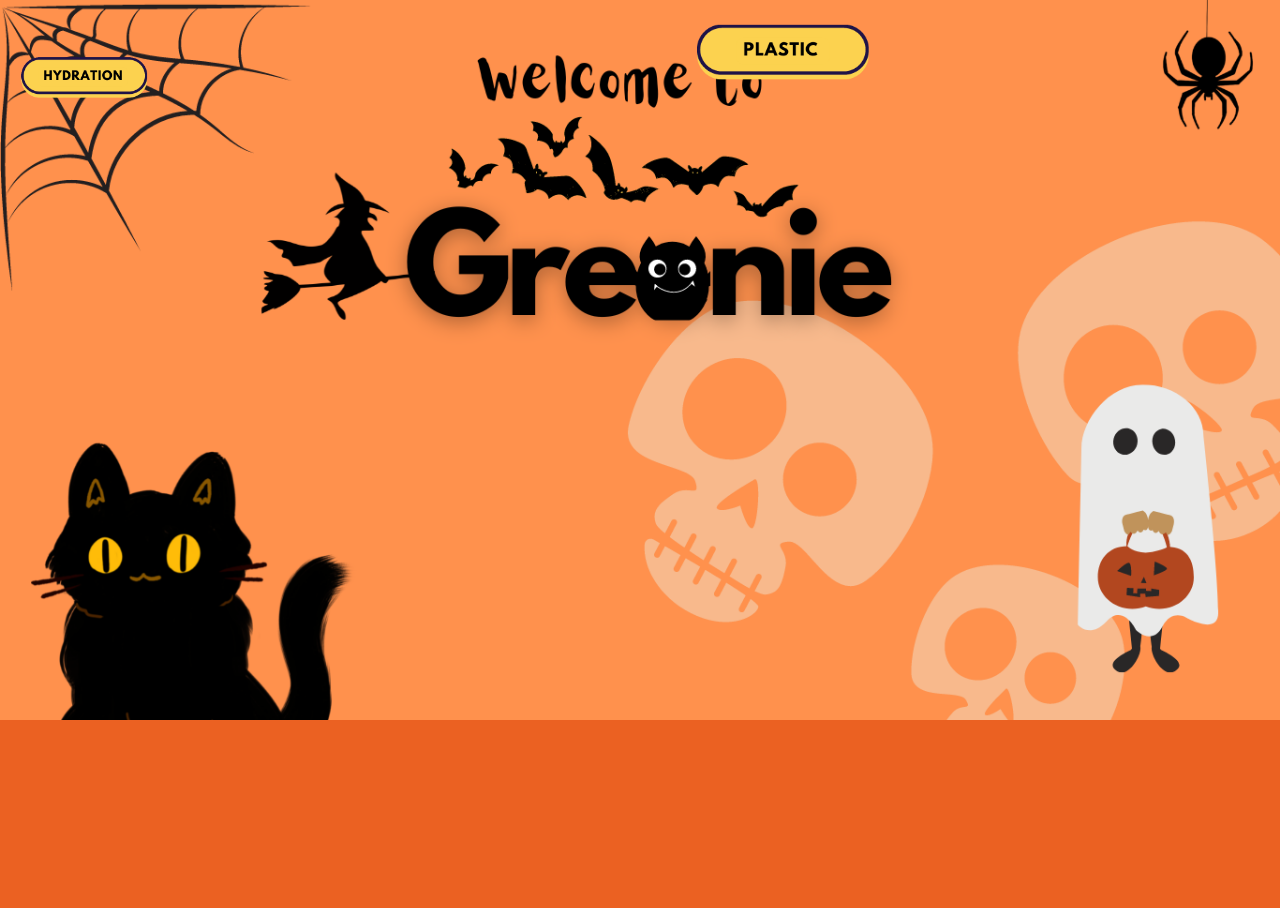
<file: index.html>
<!DOCTYPE html>
<meta charset="UTF-8">
<meta name="viewport" content="width=device-width, initial-scale=1.0">
<meta http-equiv="X-UA-Compatible" content="ie=edge">
<title>Greenie</title>
<link rel="stylesheet" href="main.css">
<head>
    <style>
        body {
        background-image: url('GREENIE.png');
        background-color: #EB6122;
        background-position: justify;
        background-repeat: no-repeat;
        background-attachment: fixed;
        background-size: 100%;

    }


    </style>
</head>

<body>

  
<img src="hydration_button.png" class="hydration" height="150" width="150"> </td>
<img src="plastic_button.png" class="plastic" height="300" width="250"</td>
 

  



<script src="index.js"></script>

</body>
    </html>
</file>
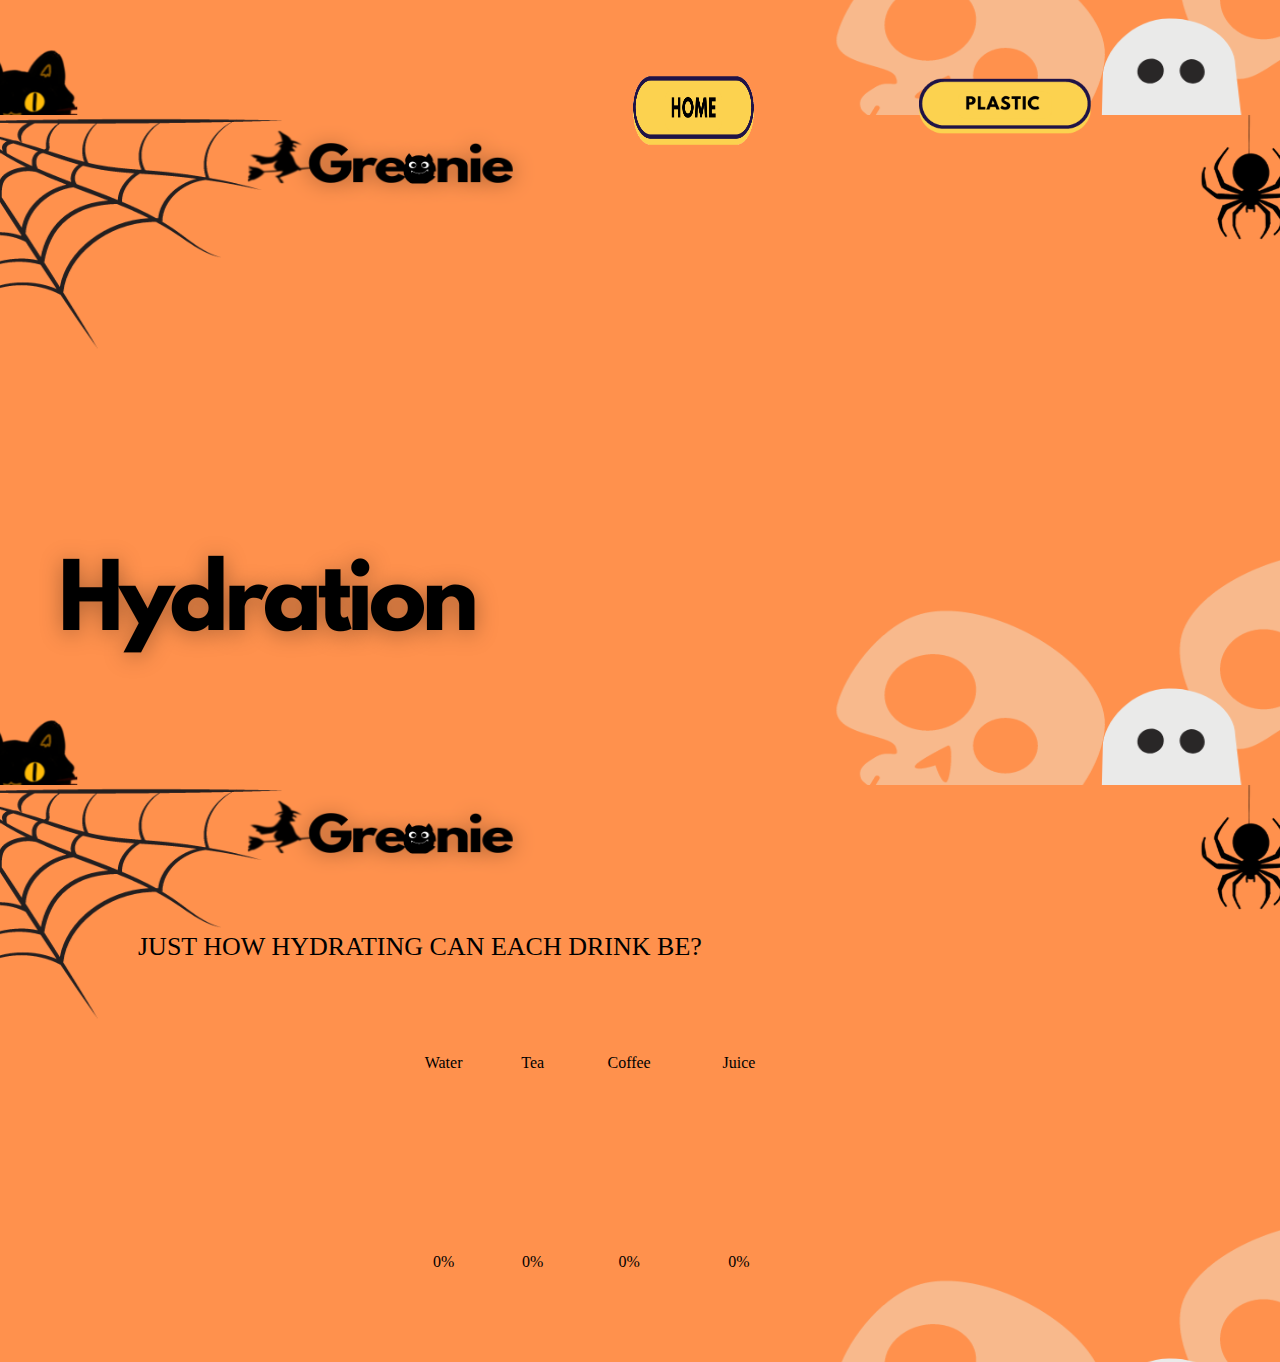
<file: hydration.html>
<!DOCTYPE html>
<meta charset="UTF-8">
<meta name="viewport" content="width=device-width, initial-scale=1.0">
<meta http-equiv="X-UA-Compatible" content="ie=edge">
<title>Greenie</title>
<link rel="stylesheet" href="main.css">
<head>
    <style>
        body {
        background-image: url('GREENIE_3.png');
        background-color: #EB6122;
        background-position: center;
        background-attachment: flex;
        background-size: 1390px 670px;

    }


    </style>
</head>

<body>

    <header>
        <table>
            <tr>
    <td> <img src="home_button.png" class="home1" height="200" width="500"> </td>
     <td> <img src="plastic_button.png" class="plastic1" height="200" width="300"> </td>
    </tr>
    </table> 
    </header>     

    <img src ="hydration_page_title.png">


    <P> JUST HOW HYDRATING CAN EACH DRINK BE? </p>


    <table> 
        <tr> 
            <td> Water </td>
            <td> Tea </td>
            <td> Coffee </td>
            <td> Juice</td>
        </tr>
        <tr> 
            <td> 0% </td>
            <td> 0% </td>
            <td> 0% </td>
            <td> 0% </td>
        </tr>
    </table>



<script src="index.js"></script>

</body>

    </html>
</file>
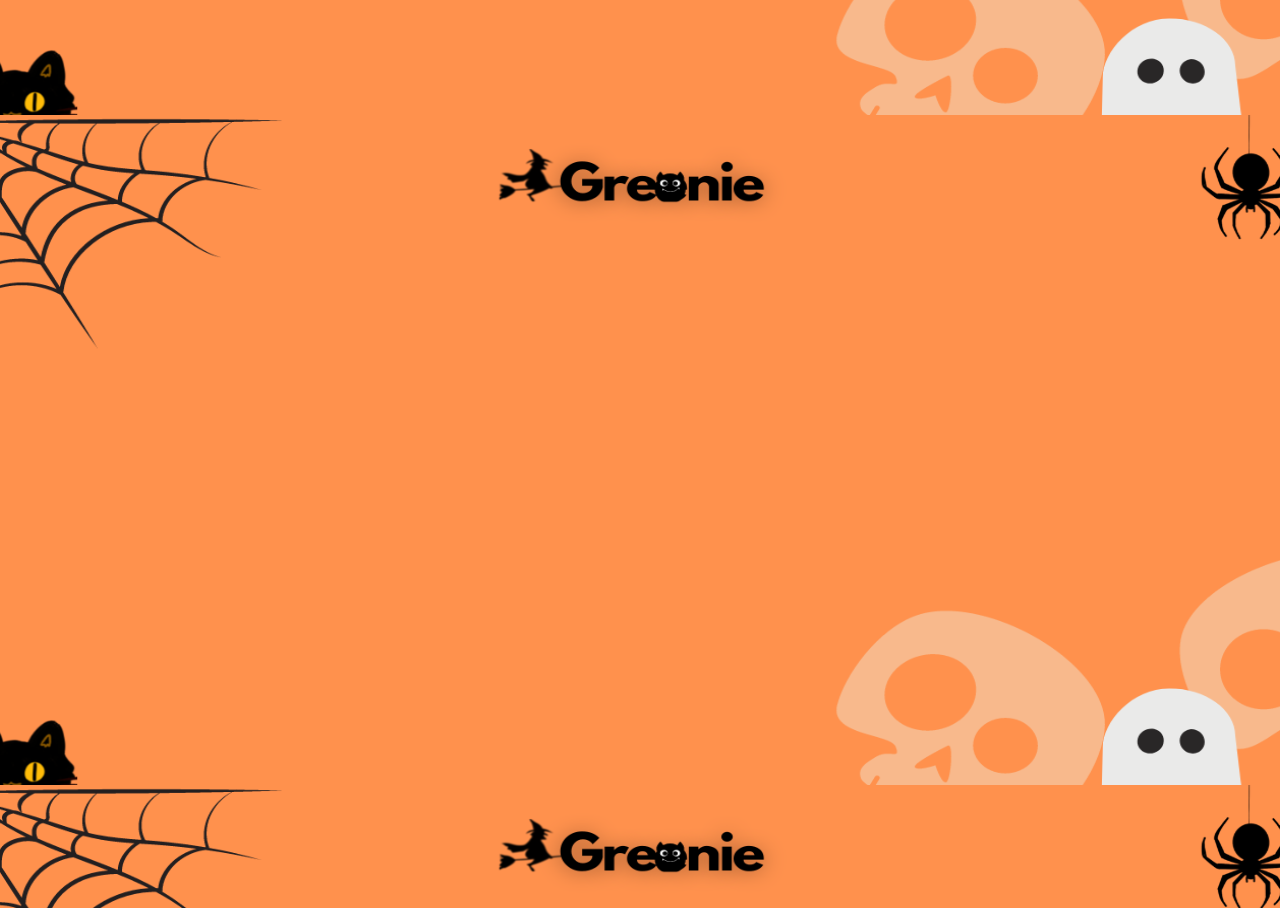
<file: plastic.html>
<!DOCTYPE html>
<meta charset="UTF-8">
<meta name="viewport" content="width=device-width, initial-scale=1.0">
<meta http-equiv="X-UA-Compatible" content="ie=edge">
<title>Greenie</title>
<link rel="stylesheet" href="main.css">
<head>
    <style>
        body {
        background-image: url('GREENIE_2.png');
        background-color: #EB6122;
        background-position: center;
        background-attachment: flex;
        background-size: 1390px 670px;

    }


    </style>
</head>

    </html>
</file>
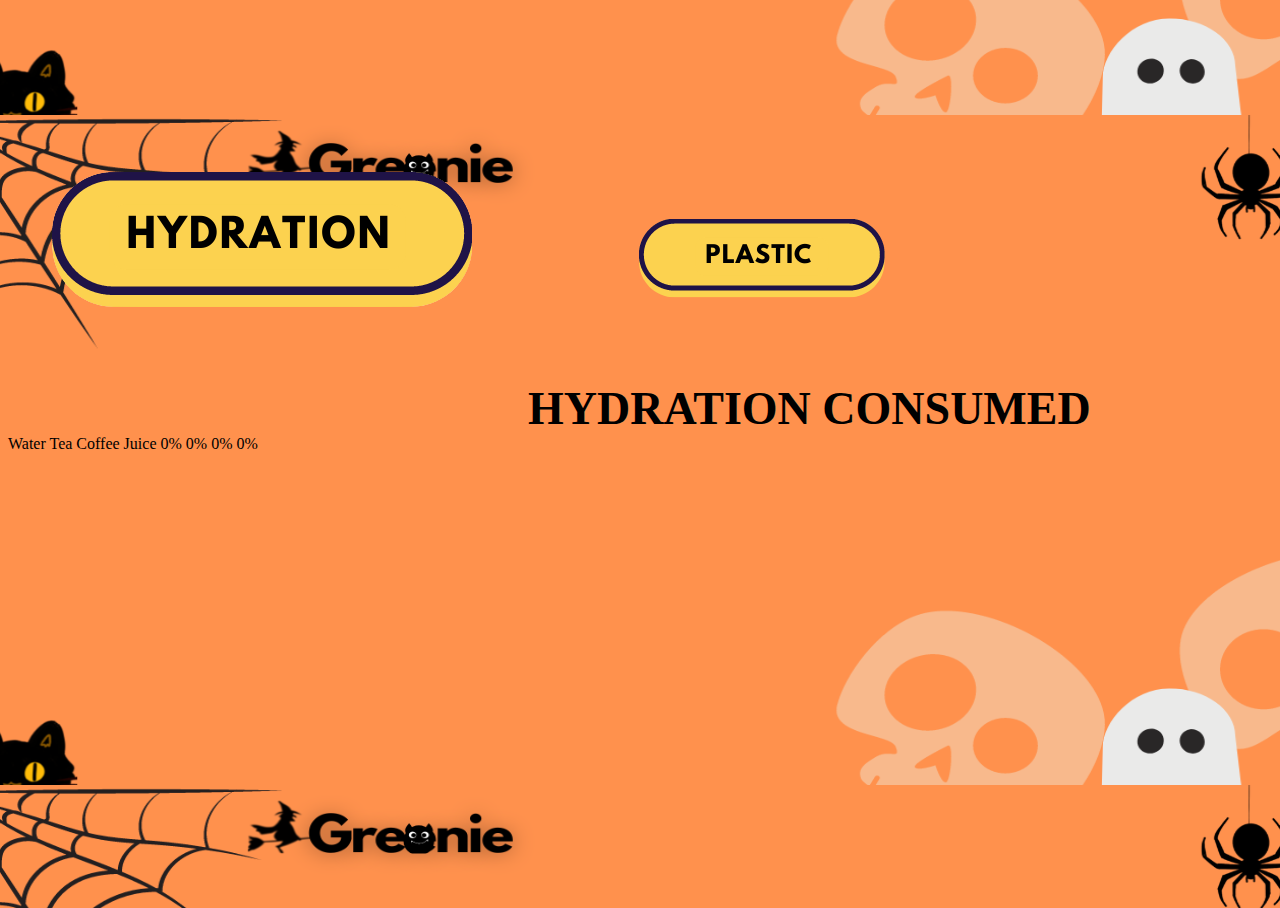
<file: why.html>
<!DOCTYPE html>
<meta charset="UTF-8">
<meta name="viewport" content="width=device-width, initial-scale=1.0">
<meta http-equiv="X-UA-Compatible" content="ie=edge">
<title>Greenie</title>
<link rel="stylesheet" href="main.css">
<head>
    <style>
        body {
        background-image: url('GREENIE_3.png');
        background-color: #EB6122;
        background-position: center;
        background-attachment: flex;
        background-size: 1390px 670px;

    }


    </style>
</head>

<body>

    <img src=hydration_button.png class="hydration3"> 
    <img src="plastic_button.png" class="plastic4">
    
    <header>
        <h2> HYDRATION CONSUMED </h2>
        </header>
    
        <table2> 
            <tr> 
                <td> Water </td>
                <td> Tea </td>
                <td> Coffee </td>
                <td> Juice</td>
            </tr>
            <tr> 
                <td> 0% </td>
                <td> 0% </td>
                <td> 0% </td>
                <td> 0% </td>
            </tr>
        </table2>



<script src="index.js"></script>

</body>


    </html>
</file>
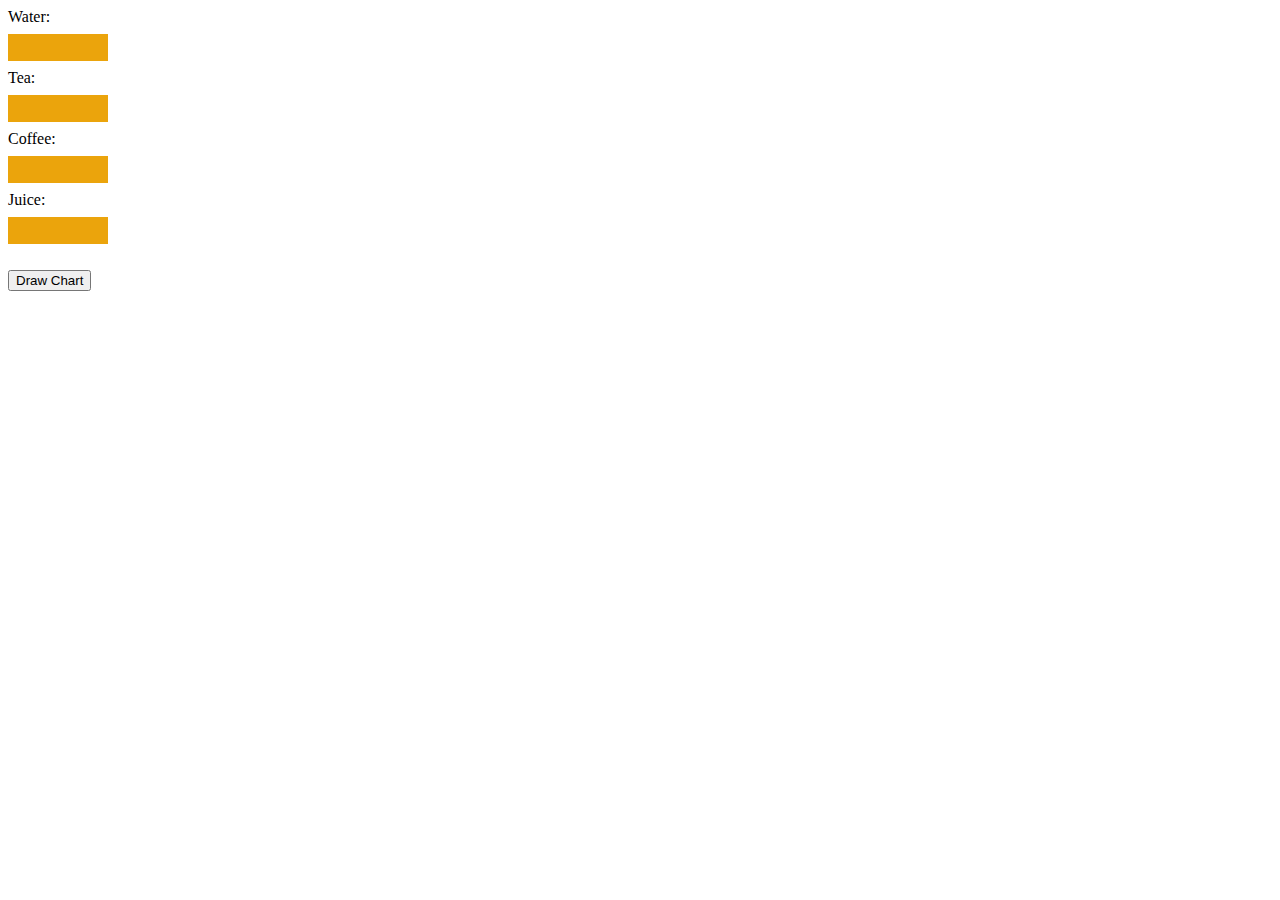
<file: charts/chartInputs.html>
<html>
  <head>
    <style> 
      input[type=number] {
        width: 100;
        padding: 6px 20px;
        margin: 8px 0;
        box-sizing: border-box;
        border: none;
        background-color: #eba40c;
        color: rgb(0, 0, 0);
      }
    </style>

    <script type="text/javascript" src="https://www.google.com/jsapi"></script>
    <script type="text/javascript">
      google.load("visualization", "1", {packages:["corechart"]});
      //google.setOnLoadCallback(drawChart(1,1,1,1));
      function drawChart(water, tea, coffee, juice) {
        var data = google.visualization.arrayToDataTable([
          ['Beverage', 'Consumption'],
          ['Water', Number(water)],
          ['Tea',   Number(tea)],
          ['Coffee',Number(coffee)],
          ['Juice', Number(juice)]
        ]);

        var options = {
          title: 'Hydration',
          is3D: true,
        };

        var chart = new google.visualization.PieChart(document.getElementById('piechart_3d'));
        chart.draw(data, options);
      }
    </script>
  </head>
  <body>
    Water: <br><input type="number" min="0" id="water"> <br>
    Tea: <br><input type="number" min="0" id="tea"> <br>
    Coffee: <br><input type="number" min="0" id="coffee"> <br>
    Juice: <br><input type="number" min="0" id="juice"> <br> <br>
    <button type="button" onclick="getInputValue();">Draw Chart</button>
    <script>
      function getInputValue() {
        let water = document.getElementById('water').value;
        let tea = document.getElementById('tea').value;
        let coffee = document.getElementById('coffee').value;
        let juice = document.getElementById('juice').value;
        drawChart(water, tea, coffee, juice)
       
        //alert(water);
      }
    </script>

    <div id="piechart_3d" style="width: 900px; height: 500px;"></div>
  </body>
</html>
</file>
<file: main.css>
html, body {
    width: 100%;
    height: 100%;
}

.home {
    width: 205px;
    height: 205px;
    margin-top: 350px;
    margin-left: 400px;
    margin-right: 0px;

}

.home1 {
    width: 205px;
    height: 205px;
    margin-top: -500px;
    margin-left: 200px;
    margin-right: 0px;

}

body {
    overflow-y: hidden;
    overflow-x: hidden;
}

.hydration1 {
    display: block;
    width: 205px;
    height: 205px;
    margin-top: -50px;
    margin-left: 590px;
    margin-right: 0px;

}





.plastic {
    display: block;
    width: 350px;
    height: 350px;
    margin-top: -285px;
    margin-left: 600px;
    margin-right: 0px;
}

.plastic1 {
    display: block;
    width: 350px;
    height: 350px;
    margin-top: -205px;
    margin-left: 30px;
    margin-right: 0px;
}




h1 {
    font-style: normal;
    font-size: 80px;
    border: none;
    margin-top: -120px;
    margin-bottom: 0px;
    margin-left: 300px;
    margin-right: 0px;

}

p {
    font-style: normal;
    font-size: 26px;
    border: none;
    margin-top: 20px;
    margin-bottom: 0px;
    margin-left: 130px;
    margin-right: 0px; 
}

h2 {
    font-style: normal;
    font-size: 46px;
    border: none;
    margin-top: -130px;
    margin-bottom: 0px;
    margin-left: 520px;
    margin-right: 0px;

}


table {
    width: 400px;
    height: 400px;
    border: none;
    position: center;
    text-align: center;
    margin-left: 380px;
    margin-right: 0px;
}
</file>
